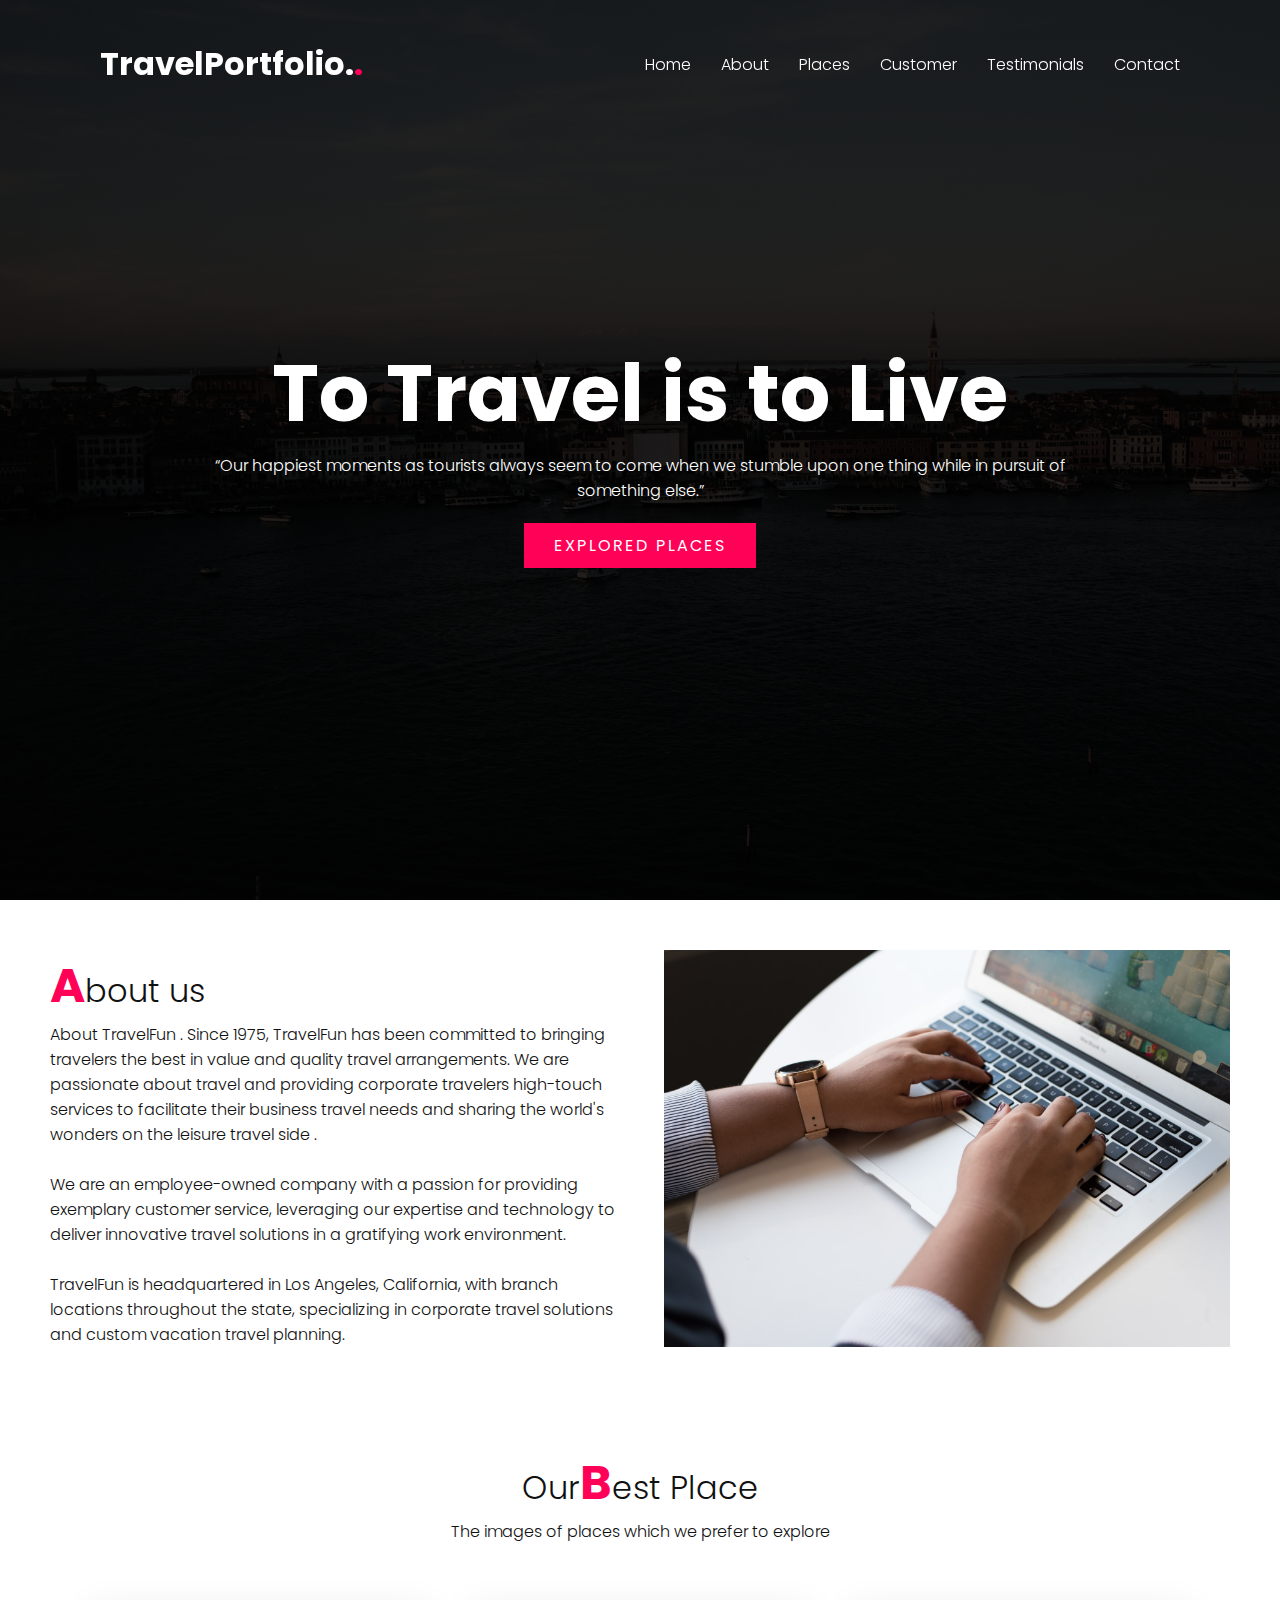
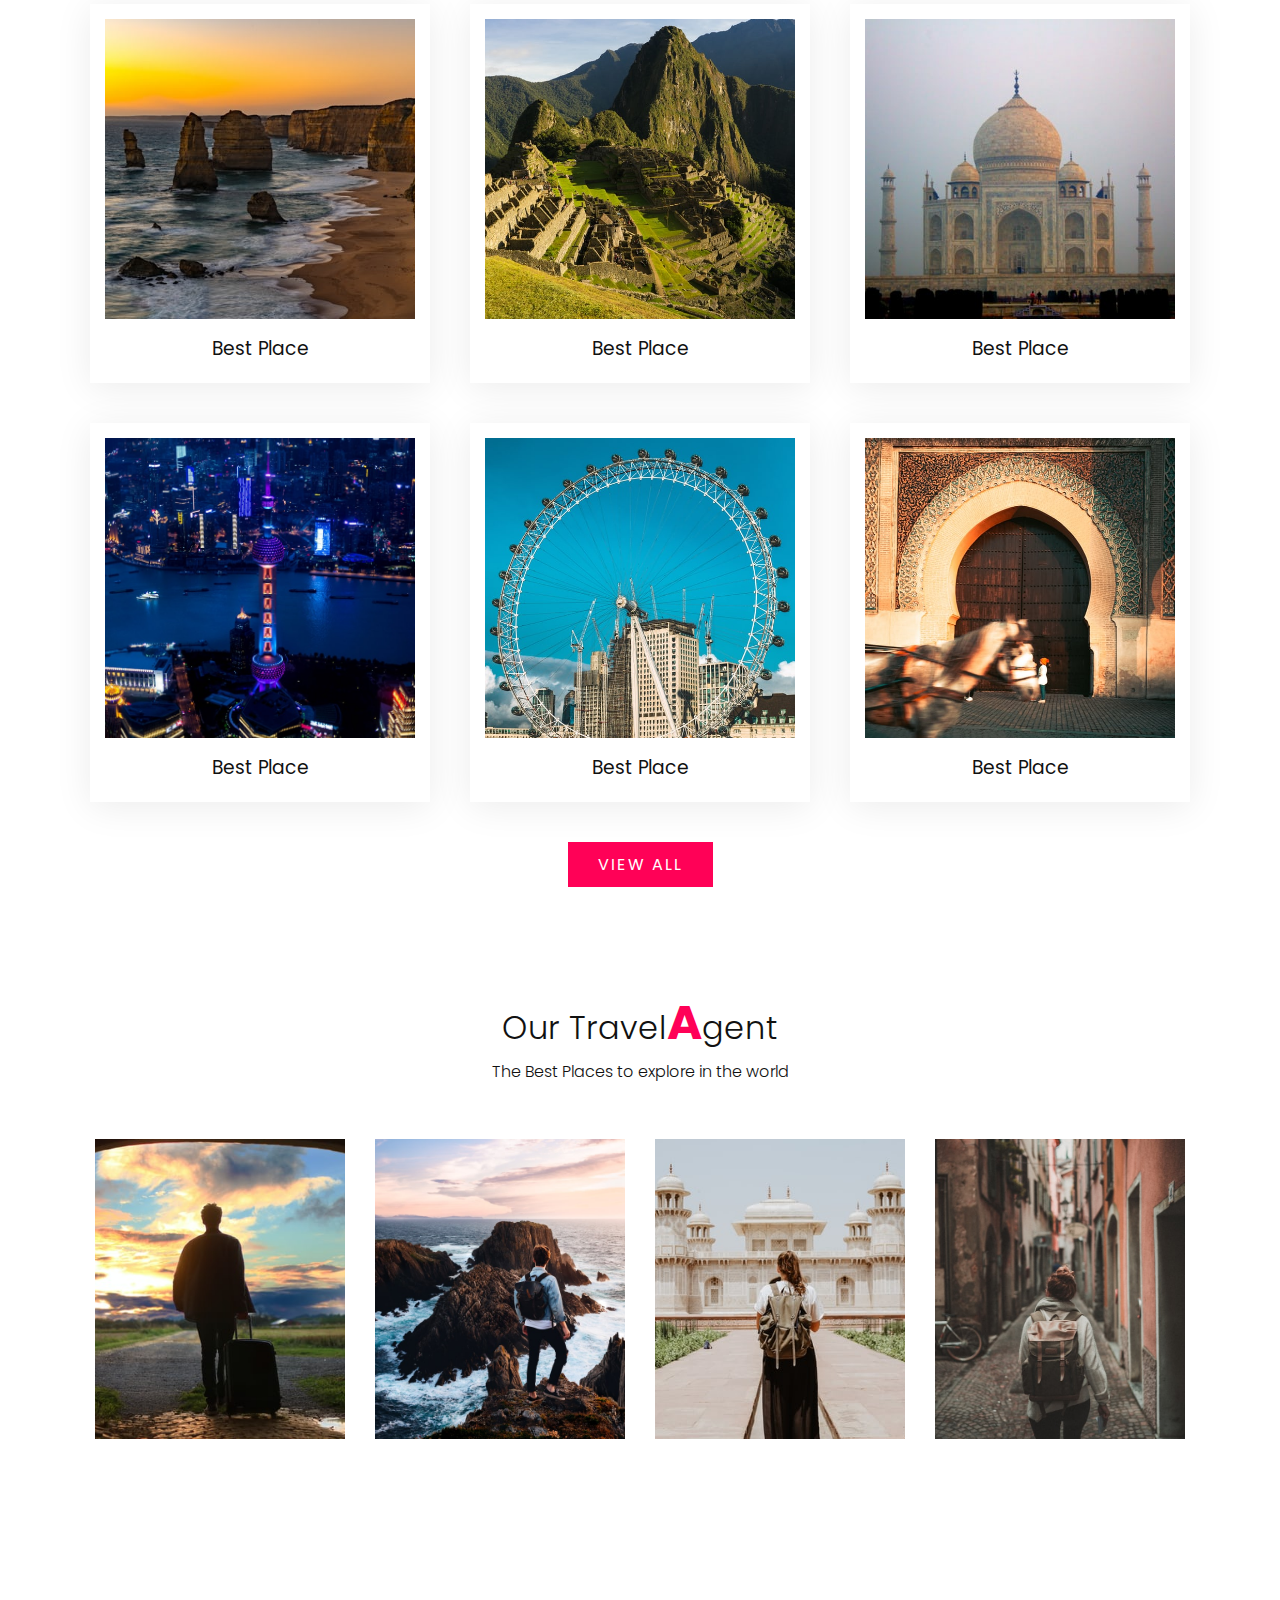
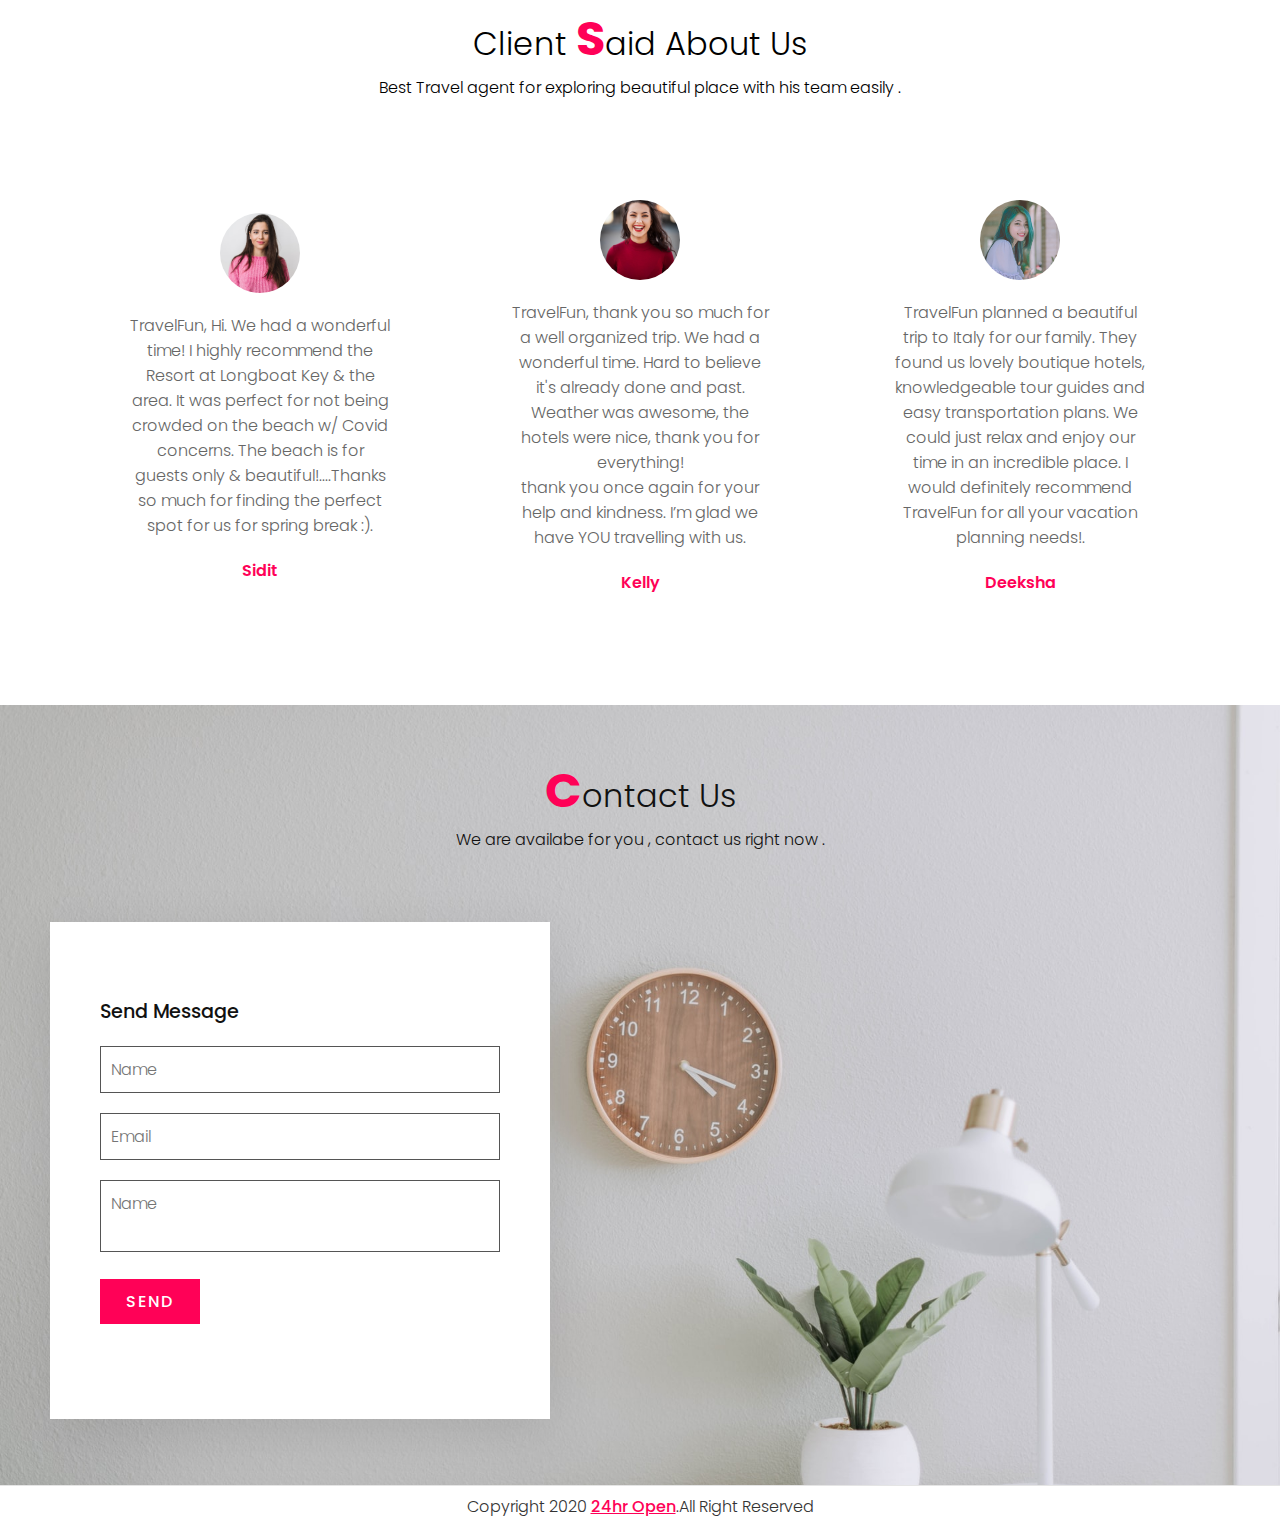
<file: index.html>
<!DOCTYPE html>
<html lang="en">

<head>
  <meta name="viewport" content="width=device-width,initial-scale=1.0">
  <title>Travel Portfolio</title>
  <link rel="stylesheet" href="./assets/style.css" />

</head>

<body>
  <header>
    <a href="#" class="logo">TravelPortfolio.<span>.</span></a>
    <div class="menuToggle" onclick=" toggleMenu();"></div>
    <ul class="navigation">
      <li><a href="#banner" onclick=" toggleMenu();">Home</a></li>
      <li><a href="#about" onclick=" toggleMenu();">About</a></li>
      <li><a href="#menu" onclick=" toggleMenu();">Places</a></li>
      <li><a href="#expert" onclick=" toggleMenu();">Customer</a></li>
      <li><a href="#testimonials" onclick=" toggleMenu();">Testimonials</a></li>
      <li><a href="#contact" onclick=" toggleMenu();">Contact</a></li>
    </ul>
  </header>
  <section class="banner" id="banner">
    <div class="content">
      <h2>To Travel is to Live</h2>
      <p>“Our happiest moments as tourists always seem to come when we stumble upon one thing while in pursuit of
        something
        else.”</p>
      <a href="#menu" class="btn">Explored Places</a>
    </div>
  </section>
  <section class="about" id="about">
    <div class="row">
      <div class="col50">
        <h2 class="titleText"><span>A</span>bout us</h2>
        <p>About TravelFun . Since 1975, TravelFun has been committed to bringing travelers the best in value and
          quality travel
          arrangements. We are passionate about travel and providing corporate travelers high-touch services to
          facilitate their
          business travel needs and sharing the world's wonders on the leisure travel side .<br> <br> We are an
          employee-owned
          company with a passion for providing exemplary customer service, leveraging our expertise and technology to
          deliver
          innovative travel solutions in a gratifying work environment.<br><br>TravelFun is headquartered in Los
          Angeles,
          California, with branch locations throughout the state, specializing in corporate travel solutions and custom
          vacation
          travel planning.</p>
      </div>
      <div class="col50">
        <div class="imgBx">
          <img src="./assets/img/xyz1.jpg">
        </div>
      </div>
    </div>
  </section>
  <section class="menu" id="menu">
    <div class="title">
      <h2 class="titleText">Our<span>B</span>est Place</h2>
      <p>The images of places which we prefer to explore</p>
    </div>
    <div class="content">
      <div class="box">
        <div class="imgBx">
          <img src="./assets/img/travel9.jpg">
        </div>
        <div class="text">
          <h3>Best Place</h3>
        </div>
      </div>
      <div class="box">
        <div class="imgBx">
          <img src="./assets/img/travel5.jpg">
        </div>
        <div class="text">
          <h3>Best Place</h3>
        </div>
      </div>
      <div class="box">
        <div class="imgBx">
          <img src="./assets/img/travel6.jpg">
        </div>
        <div class="text">
          <h3>Best Place</h3>
        </div>
      </div>
      <div class="box">
        <div class="imgBx">
          <img src="./assets/img/travel3.jpg">
        </div>
        <div class="text">
          <h3>Best Place</h3>
        </div>
      </div>
      <div class="box">
        <div class="imgBx">
          <img src="./assets/img/travel8.jpg">
        </div>
        <div class="text">
          <h3>Best Place</h3>
        </div>
      </div>
      <div class="box">
        <div class="imgBx">
          <img src="./assets/img/travel4.jpg">
        </div>
        <div class="text">
          <h3>Best Place</h3>
        </div>
      </div>
    </div>
    <div class="title">
      <a href="#" class="btn">View All</a>
    </div>
  </section>
  <section class="expert" id="expert">
    <div class="title">
      <h2 class="titleText">Our Travel<span>A</span>gent</h2>
      <p>The Best Places to explore in the world</p>
    </div>
    <div class="content">
      <div class="box">
        <div class="imgBx">
          <img src="./assets/img/image4.jpg">
        </div>
        <div class="text">
          <h3>Someone Famous</h3>
        </div>
      </div>
      <div class="box">
        <div class="imgBx">
          <img src="./assets/img/image5.jpg">
        </div>
        <div class="text">
          <h3>Someone Famous</h3>
        </div>
      </div>
      <div class="box">
        <div class="imgBx">
          <img src="./assets/img/image6.jpg">
        </div>
        <div class="text">
          <h3>Someone Famous</h3>
        </div>
      </div>
      <div class="box">
        <div class="imgBx">
          <img src="./assets/img/image7.jpg">
        </div>
        <div class="text">
          <h3>Someone Famous</h3>
        </div>
      </div>
    </div>
    <!---testimonial-->
  </section>
  <section class="testimonials" id="testimonials">
    <div class="title white">
      <h2 class="titleText">Client <span>S</span>aid About Us</h2>
      <p>Best Travel agent for exploring beautiful place with his team easily .</p>
    </div>
    <div class="content">
      <div class="box">
        <div class="imgBx">
          <img src="./assets/img/client1.jpg">
        </div>
        <div class="text">
          <p> TravelFun, Hi. We had a wonderful time! I highly recommend the Resort at Longboat Key & the area. It was
            perfect for
            not being crowded on the beach w/ Covid concerns. The beach is for guests only & beautiful!....Thanks so
            much for
            finding the perfect spot for us for spring break :).</p>
          <h3>Sidit</h3>
        </div>
      </div>
      <div class="box">
        <div class="imgBx">
          <img src="./assets/img/client2.jpg">
        </div>
        <div class="text">
          <p>TravelFun, thank you so much for a well organized trip. We had a wonderful time. Hard to believe it's
            already done
            and past. Weather was awesome, the hotels were nice, thank you for everything! <br>thank you once again for
            your help
            and kindness. I’m glad we have YOU travelling with us.</p>
          <h3>Kelly</h3>
        </div>
      </div>
      <div class="box">
        <div class="imgBx">
          <img src="./assets/img/testi3.jpg">
        </div>
        <div class="text">
          <p>TravelFun planned a beautiful trip to Italy for our family. They found us lovely boutique hotels,
            knowledgeable tour
            guides and easy transportation plans. We could just relax and enjoy our time in an incredible place. I would
            definitely recommend TravelFun for all your vacation planning needs!.</p>
          <h3>Deeksha </h3>
        </div>
      </div>
  </section>
  <section class="contact" id="contact">
    <div class="title">
      <h2 class="titleText"><span>C</span>ontact Us</h2>
      <p>We are availabe for you , contact us right now .</p>
    </div>
    <div class="contactForm">
      <h3>Send Message</h3>
      <div class="inputBox">
        <input type="text" placeholder="Name">
      </div>
      <div class="inputBox">
        <input type="text" placeholder="Email">
      </div>
      <div class="inputBox">
        <textarea placeholder="Name"></textarea>
      </div>
      <div class="inputBox">
        <input type="submit" value="Send">
      </div>

  </section>
  <div class="copyrightText">
    <p>Copyright 2020 <a href="#">24hr Open</a>.All Right Reserved</p>
  </div>
  <script text="text/javascript">
    window.addEventListener('scroll', function () {
      const header = document.querySelector('header');
      header.classList.toggle("sticky", window.scrollY > 0);
    });
    function toggleMenu() {
      const menuToggle = document.querySelector('.menuToggle');
      const navigation = document.querySelector('.navigation');
      menuToggle.classList.toggle('active');
      navigation.classList.toggle('active');
    }

  </script>
</body>

</html>
</file>
<file: assets/style.css>
@import url('https://fonts.googleapis.com/css2?family=Poppins:ital,wght@0,300;0,400;0,800;1,700&display=swap');
*{
    margin: 0;
    padding: 0;
    box-sizing: border-box;
    font-family: 'Poppins',sans-serif;
    scroll-behavior: smooth;
}
p{
    font-weight: 300;
    color:#111;
}

.banner{
    position: relative;
    width: 100%;
    min-height: 100vh;
    display: flex;
    justify-content: center;
    align-items: center;
    background: linear-gradient(rgba(0,0,0,0.85),rgba(0,0,0,0.85)),url(../assets/img/xyz.jpg);
    background-size: cover;
    
}
.banner .content{
    max-width: 900px;
    text-align: center;
}
.banner .content h2{
    font-size: 5em;
    color: #fff;
}
.banner .content p{
    font-size: 1em;
    color: #fff;
}
.btn{
    font-size: 1em;
    color: #fff;
    background: #ff0157;
    display: inline-block;
    padding: 10px 30px;
    margin-top: 20px;
    text-transform: uppercase;
    text-decoration: none;
    letter-spacing: 2px;
    transition: 0.5s;
}
.btn:hover{
    letter-spacing: 6px;

}
header{
    position: fixed;
    top: 0;
    left: 0;
    width: 100%;
    padding: 40px 100px;
    z-index: 1000;
    display: flex;
    justify-content: space-between;
    align-items: center;
    transition: 0.5s;
}
header.sticky{
    background: #fff;
    padding: 10px 100px;
    box-shadow:0 5px 20px rgba(0,0,0,0.05);
    
}
header .logo{
    color: #fff;
    font-weight: 700;
    font-size: 2em;
    text-decoration: none;
}
header.sticky .logo{
    color: #111;
}
header .logo span{
    color: #ff0157;
}
header .navigation{
    position: relative;
    display: flex;
}
header .navigation li{
    list-style: none;
    margin-left: 30px;
}
header .navigation li a{
    text-decoration: none;
    color: rgb(255, 253, 253);
    font-weight: 300;
}
header.sticky .navigation li a{
    color:#111;
    font-weight: 600;
}


header .navigation li a:hover{
    color:#ff0157;
}
section{
    padding: 50px;
}
.row{
    position: relative;
    width: 100%;
    display: flex;
    justify-content: space-between;
}
.row .col50{
    position: relative;
    width: 48%;
}
.titleText
{
     color: #111;
     font-size: 2em;
     font-weight: 300;
}
.titleText span{
    color:#ff0157;
    font-weight: 700;
    font-size: 1.5em;
}
.row .col50 .imgBx{
    position: relative;
    width: 100%;
    /*min-height:300px;*/
    height: 100%;
    
}
.row .col50 .imgBx img{
    position: absolute;
    top: 0;
    left: 0;
    width: 100%;
    height:100%;
    object-fit: cover;
}
.title{
    width:100%;
    display: flex;
    justify-content: center;
    align-items: center;
    flex-direction: column;
}
.menu .content{
    display: flex;
    justify-content: center;
    flex-direction: row-reverse;
    flex-wrap: wrap;
    margin-top: 40px;
}
.menu .content .box{
    width: 340px;
    margin:20px;
    border:15px solid #fff;
    box-shadow:0 5px 35px rgba(0,0,0,0.08);
} 
.menu .content .box .imgBx{
    position: relative;
    width:100%;
    height:300px;
}
.menu .content .box .imgBx img{
    position: absolute;
    top:0;
    left:0;
    width:100%;
    height:100%;
    object-fit: cover;
}
.menu .content .box .text{
  
    padding: 15px 0 5px;
}
.menu .content .box .text h3{
    font-weight: 400;
    color: #111;
    text-align: center;
}
.expert .content{
    display: flex;
    justify-content: center;
    flex-direction: row;
    flex-wrap: wrap;
    margin-top: 40px;
   
}
.expert .content .box{
    width:250px;
    margin:15px;
}
.expert .content .box .imgBx{
    position: relative;
    width: 100%;
    height:300px;
}
.expert .content .box .imgBx img{
    position: absolute;
    top:0;
    left:0;
    width:100%;
    height:100%;
    object-fit: cover
}
.expert .content .box .text{
    padding: 15px 0 5px;
}
.expert .content .box .text h3{
    font-weight: 400;
    color:#fff;
    text-align: center;
}
.testimonials{
    background-size:cover ;
}
.white .titleText,
.white p{
    color:black;
}
.testimonials .content{
    display: flex;
    justify-content: center;
    flex-wrap: wrap;
    flex-direction: row;
    margin-top: 40px;
}
.testimonials .content .box{
    width:340px;
    margin:20px;
    padding: 40px;
    background: #fff;
    display: flex;
    justify-content: center;
    align-items: center;
    flex-direction: column;
}
.testimonials .content .box .imgBx {
    position: relative;
    width: 80px;
    height:80px;
    margin-bottom: 20px;
    border-radius: 50%;
    overflow: hidden;
}
.testimonials .content .box .imgBx img{
    position: absolute;
    top:0;
    left: 0;
    width: 100%;
    height:100%;
    object-fit: cover;
}
.testimonials .content .box .text{
    text-align: center;
}
.testimonials .content .box .text p{
    color: #666;
    font-style: initial;
}
.testimonials .content .box .text h3{
    margin-top: 20px;
    color: #111;
    font-size: 1em;
    color:#ff0157;
    font-weight: 600;
}

.contact{
    background-size:cover;
    background-image: url(../assets/img/o.jpg);
    height:780px;
    width: 100%;
    
}
.contactForm{
    padding:75px 50px;
    background: #fff;
    box-shadow: 0 15px 50px rgba(0,0,0,0.1);
    max-width: 500px;
    margin-top: 70px;
}
.contactForm h3{
    color: #111;
    font-size: 1.2em;
    margin-bottom:20px;
    font-weight: 500;
}
.contactForm .inputBox{
    position: relative;
    width: 100%;
    margin-bottom: 20px;
}
.contactForm .inputBox input ,
.contactForm .inputBox textarea
{
    width:100%;
    border:1px solid #555;
    padding: 10px;
    color:#111;
    outline: none;
    font-size: 16px;
    font-weight: 300;
    resize: none;
}
.contactForm .inputBox input[type="submit"]{
    font-size: 1em;
    color: #fff;
    background: #ff0157;
    display: inline-block;
    text-transform: uppercase;
    letter-spacing: 2px;
    text-decoration: none;
    transition: 0.5px;
    max-width: 100px;
    font-weight: 500;
    border: none;
    cursor: pointer;
}
.copyrightText{
    padding: 8px 40px;
    border-top: 1px solid rgba(0,0,0,0.1);
    text-align: center;
}
.copyrightText p{
    color:#333;
}
.copyrightText a{
    color:#ff0157;
    font-weight: 500;
    font-size: 16px;
}
@media(max-width:991px){
    header,
    header.sticky{
        padding: 10px 20px;
    }
    header .navigation{
        display: none;
    }
    header .navigation.active{
        width:100%;
        height:calc(100% - 68px);
        position: fixed;
        top:68px;
        left:0;
        display: flex;
        justify-content: center;
        align-items: center;
        flex-direction: column;
        background: #fff;
    }
    header .navigation li{
       
        margin-left: 0;
    }
    header .navigation li a{
        font-size: 1.6em;
        color: #111;
    }
    .menuToggle {
        position: relative;
        width: 40px;
        height:40px;
        background: url(../assets/img/menu.png);
        background-size: 30px;
        background-repeat: no-repeat;
        background-position: center;
        cursor:pointer;
    }
    .menuToggle.active{
        background: url(../assets/img/close.png);
        background-size: 25px;
        background-repeat: no-repeat;
        background-position: center;
    }
    header.sticky .menuToggle{
        filter:invert(1)
    }
    section{
        padding: 20px;
    }
    .banner .content h2{
        font-size: 3em;
        color: #fff;
    }
    .row{
        flex-direction: column;
    }
    .row .col50{
        position: relative;
        width:100%;
    }
    .row .col50 .imgBx{
        position: relative;
        width:100%;
        height:300px;
        margin-top: 20px;
    }
    .menu .content{
      
        margin-top: 20px;
    }
    .menu .content .box{
        margin: 10px;
    }
    .menu .content .box .imgBx{
        height:260px;
    }
    .title{
        text-align: center;
    }
    .titleText{
        font-size: 1.8em;
        line-height: 1.5em;
        margin-bottom: 15px;
        font-weight: 300;
    }
    .testimonials .content .box{
        margin: 10px;
        padding: 20px;
    }
    .contactForm{
        padding: 35px 40px;
        margin-top: 20px;
        margin-bottom: 30px;
    }
}
@media (max-width:991px){
    .banner .content h2{
        font-size: 2.2em;
        color: #fff;
    }
}
</file>
